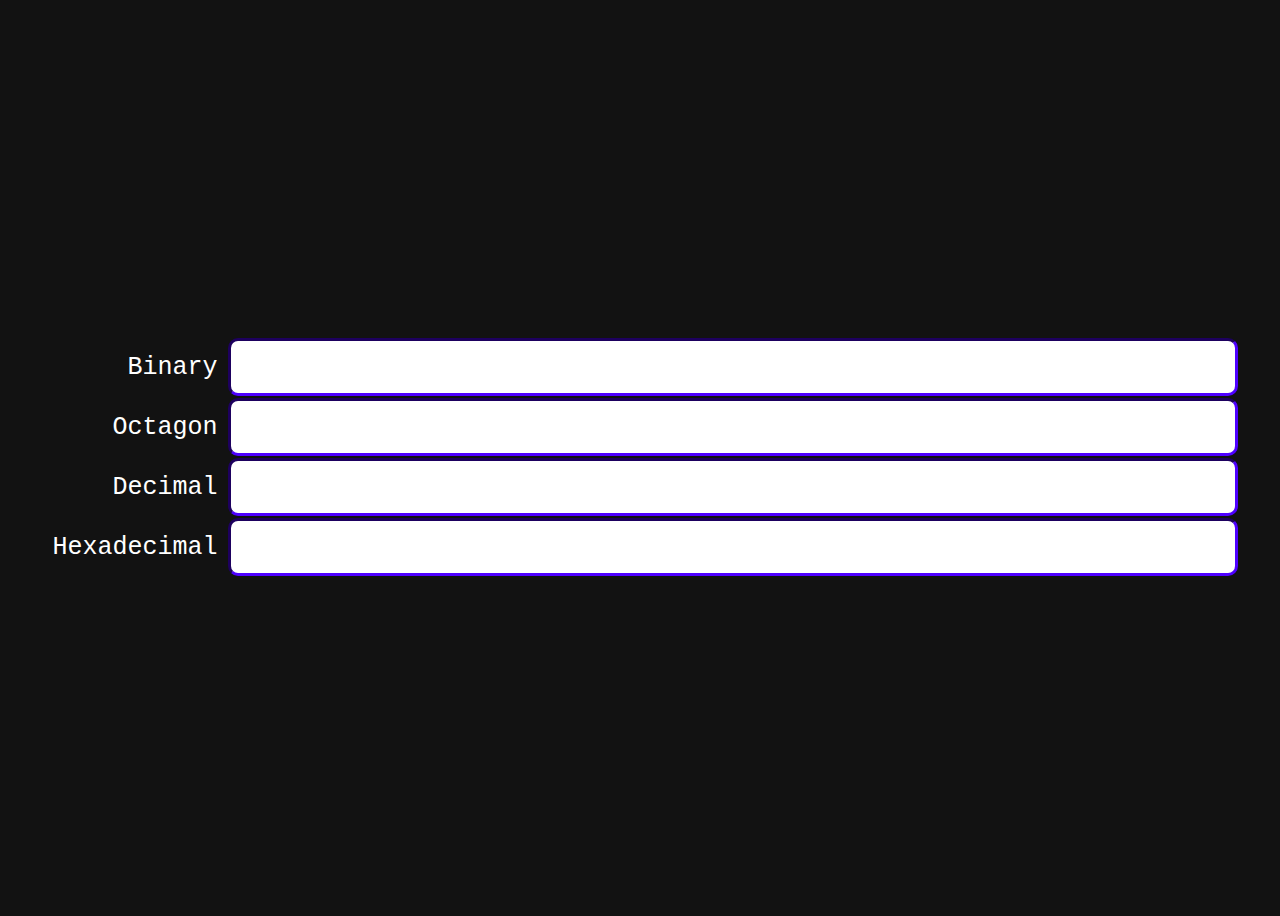
<file: number_system_conversions/index.html>
<!DOCTYPE html>
<html lang="en">
    <head>
        <link rel="stylesheet" type="text/css" href="styles.css">
        <meta charset="UTF-8">
        <meta name="viewport" content="width=device-width, initial-scale=1.0">
        <meta http-equiv="X-UA-Compatible" content="ie=edge">
        <title>Document</title>
    </head>
    <body>
        <div>
            <label>Binary</label>
            <input id="2" onchange="change(2);"></input>
        </div>
        <div>
            <label>Octagon</label>
            <input id="8" onchange="change(8);"></input>
        </div>
        <div>
            <label>Decimal</label>
            <input id="10" onchange="change(10);"></input>
        </div>
        <div>
            <label>Hexadecimal</label>
            <input id="16" onchange="change(16);"></input>
        </div>
    </body>
    <script src="main.js"></script>
</html>
</file>
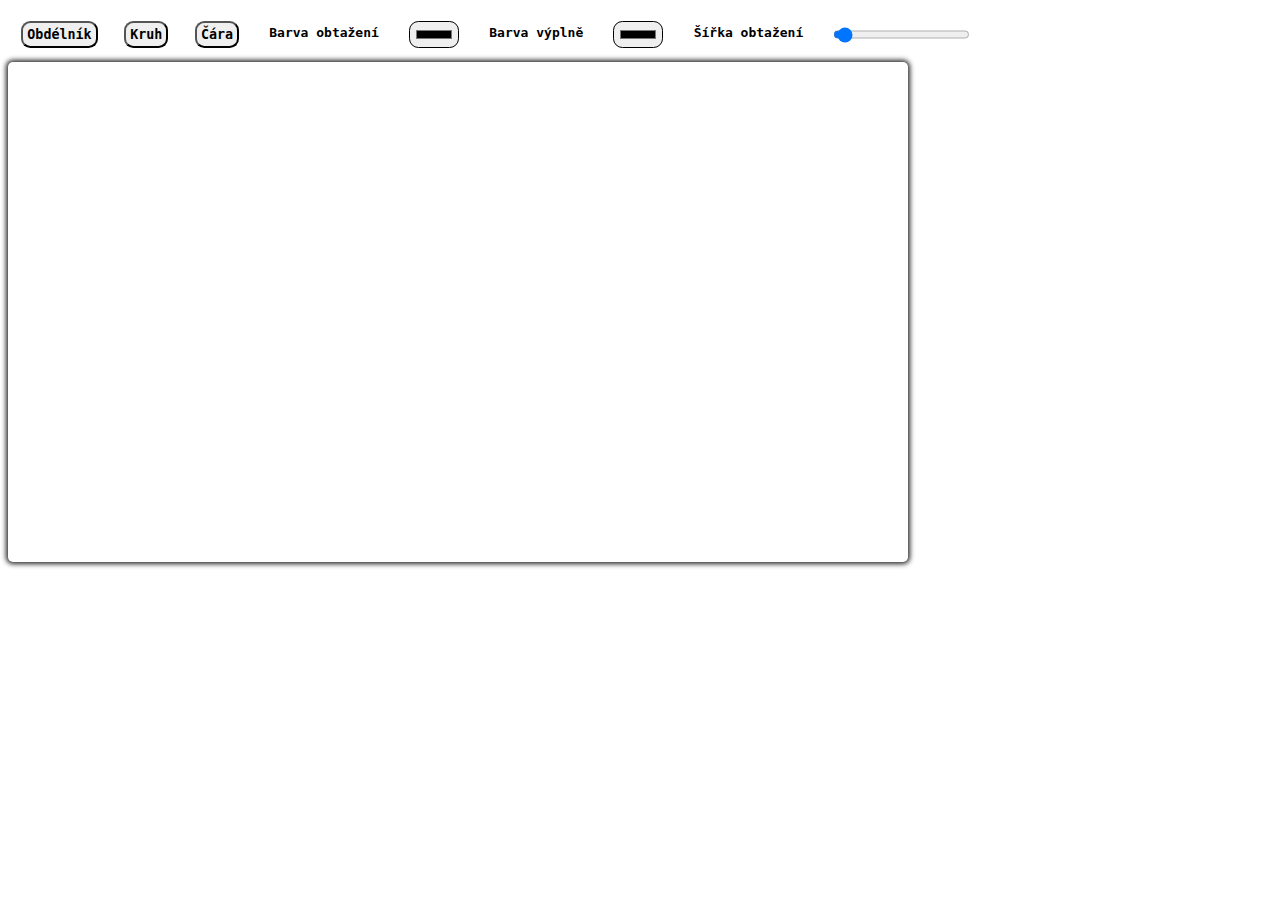
<file: paint/index.html>
<!DOCTYPE html>
<html lang="en">
    <head>
        <meta charset="UTF-8">
        <meta name="viewport" content="width=device-width, initial-scale=1.0">
        <title>Document</title>
        <script src="double_ended_queue.js"></script>
        <script src="main.js" defer></script>
        
        <link rel="stylesheet" href="styles.css">
    </head>
    <body>
        <div class="button-container">
            <input type="button" value="Obdélník" onclick="draw_rectangle()">
            <input type="button" value="Kruh" onclick="draw_circle()">
            <input type="button" value="Čára" onclick="draw_line()">
            <label for="stroke-color">Barva obtažení</label>
            <input id="stroke-color" type="color" onchange="set_stroke_color(this.value)">
            <label for="fill-color">Barva výplně</label>
            <input id="fill-color" type="color" onchange="set_fill_color(this.value)">
            <label for="stroke-size">Šířka obtažení</label>
            <input id="stroke-size" type="range" min="1" max="20" value="1" onchange="set_stroke_width(this.value)">
        </div>
        <canvas width="900" height="500" id="canvas"></canvas>
    </body>
</html>
</file>
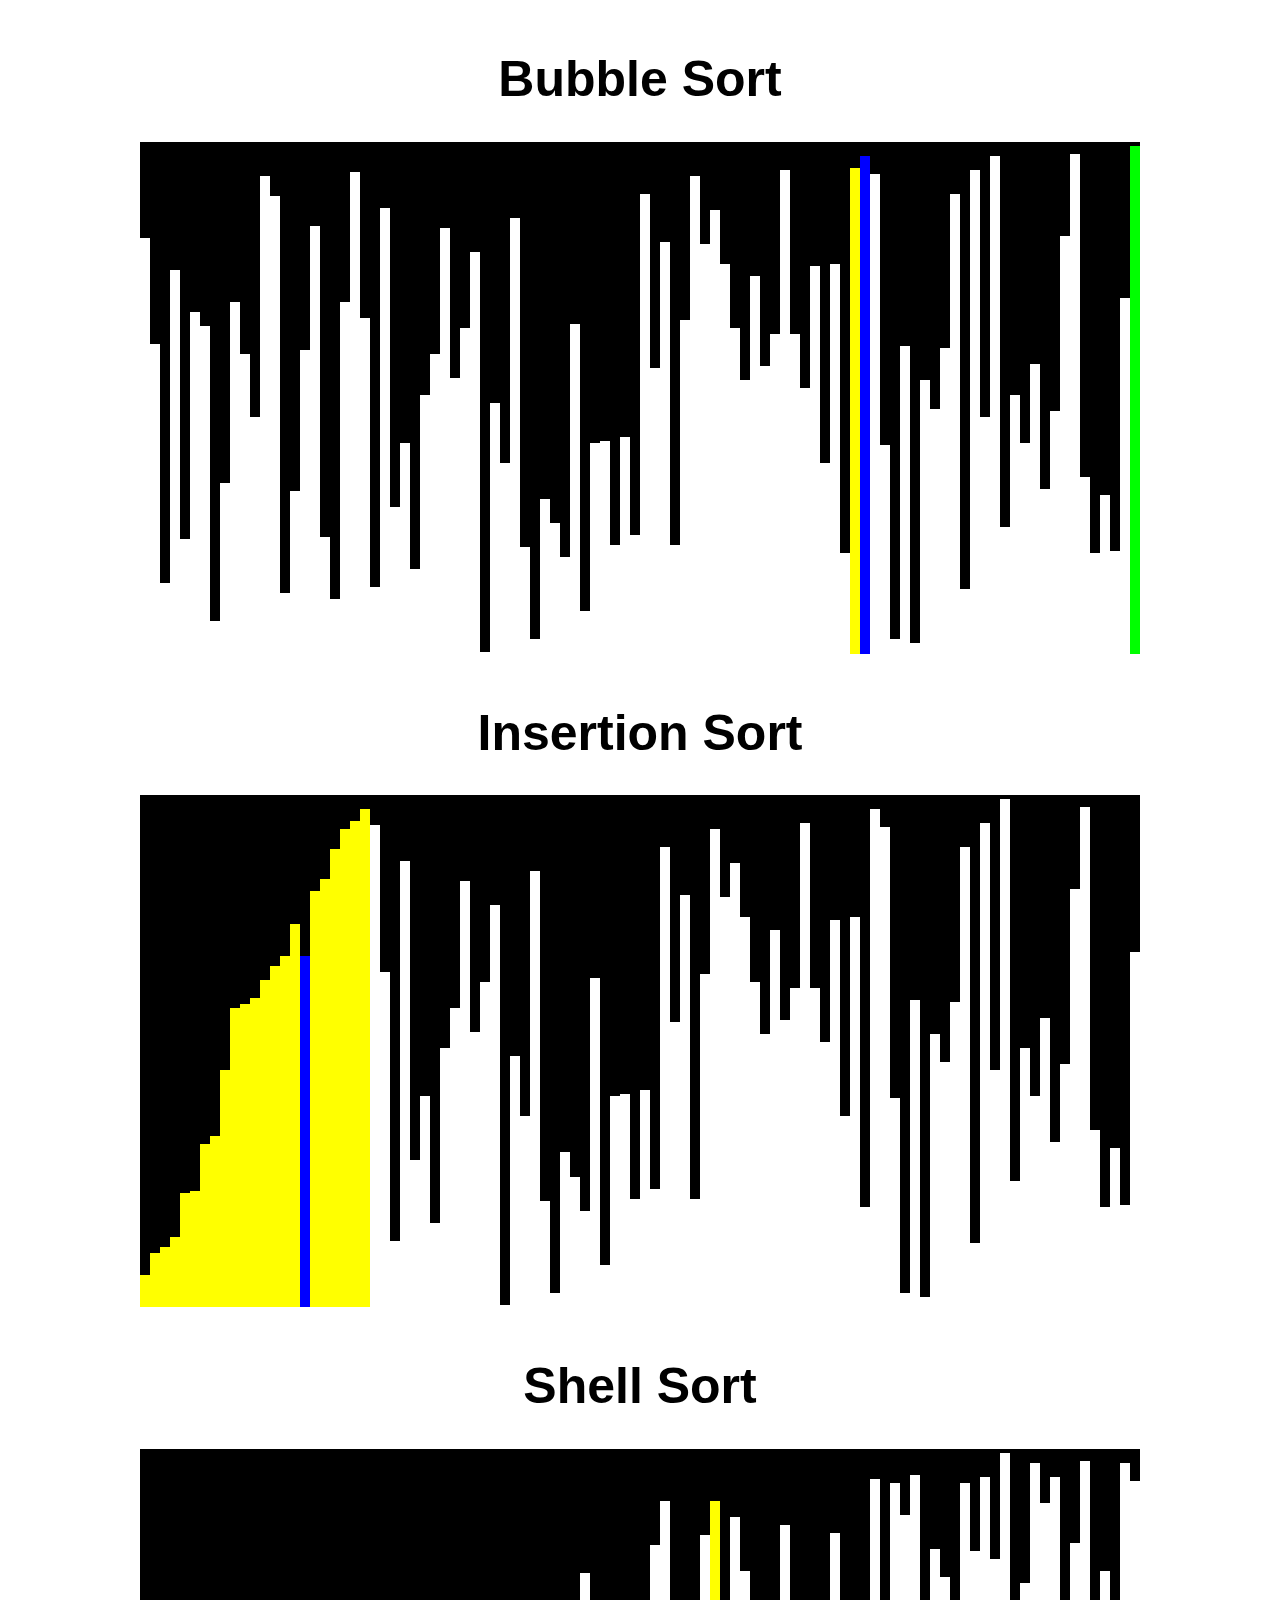
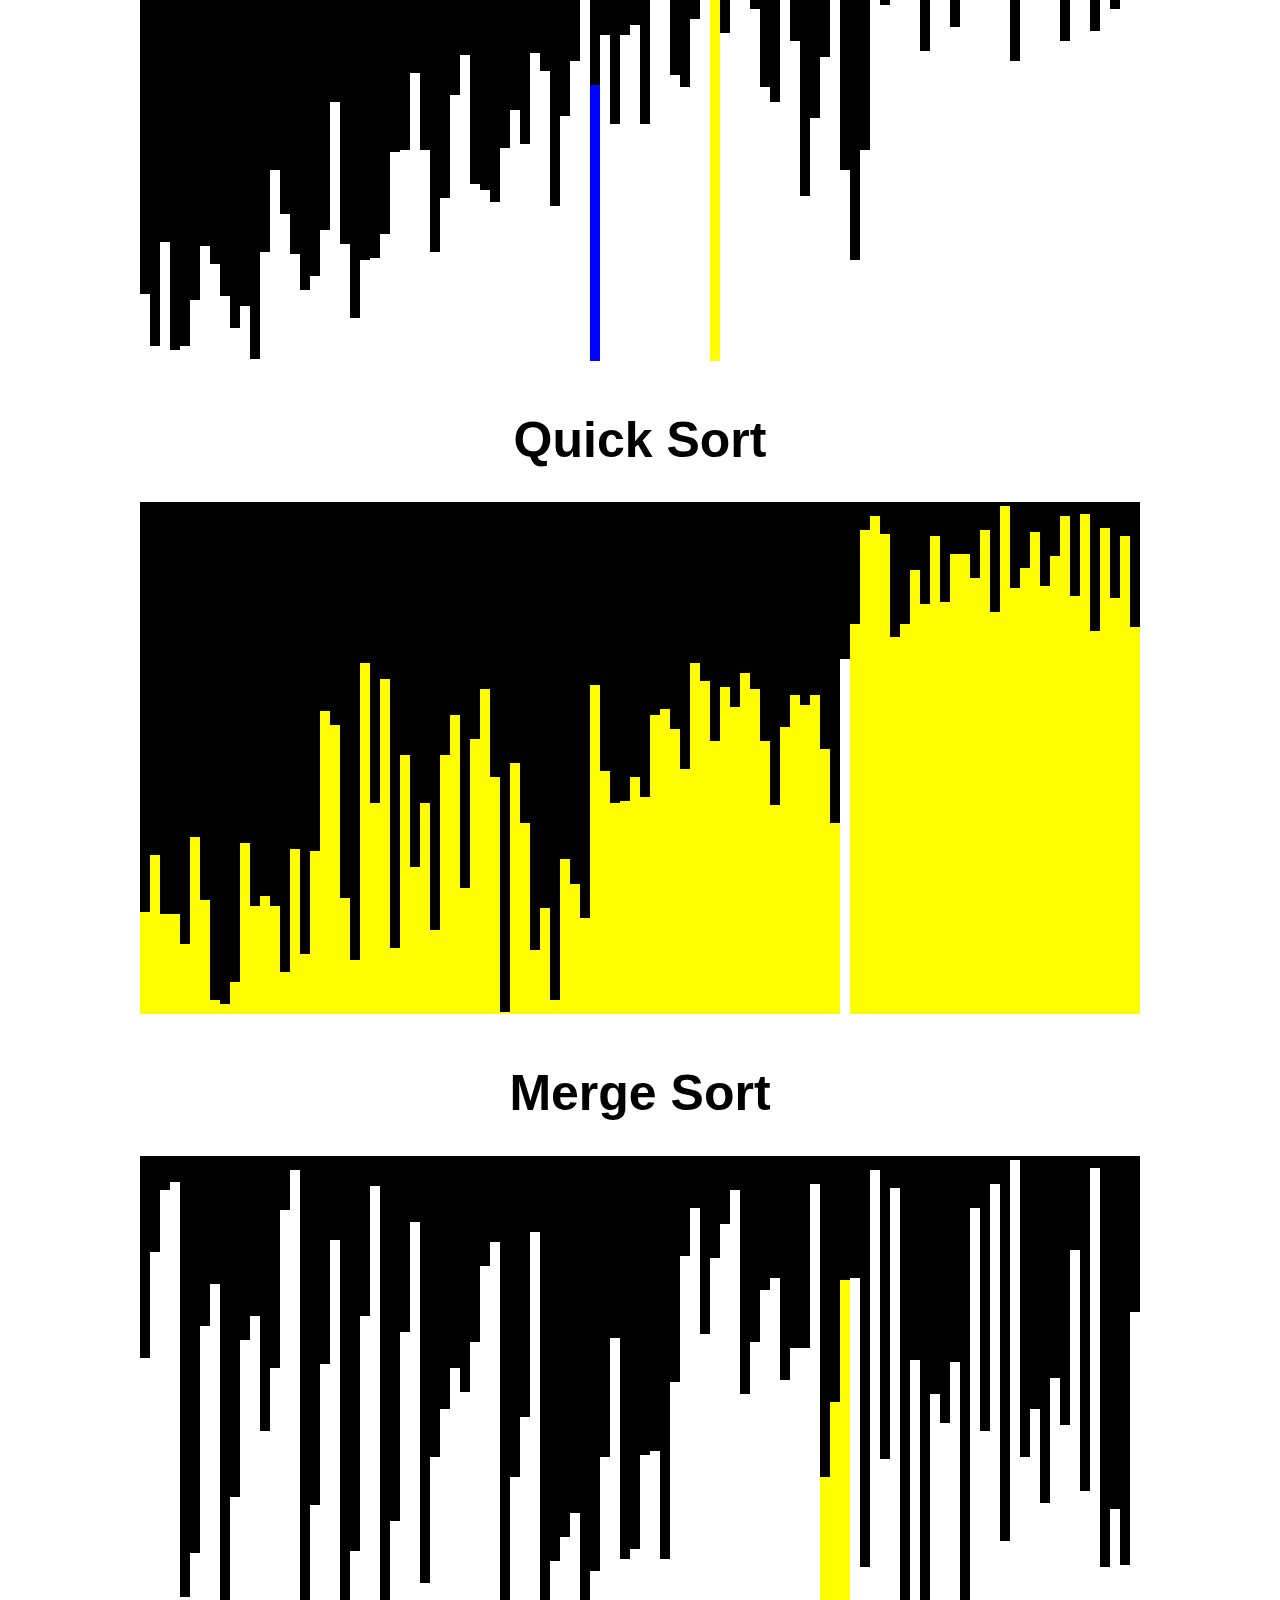
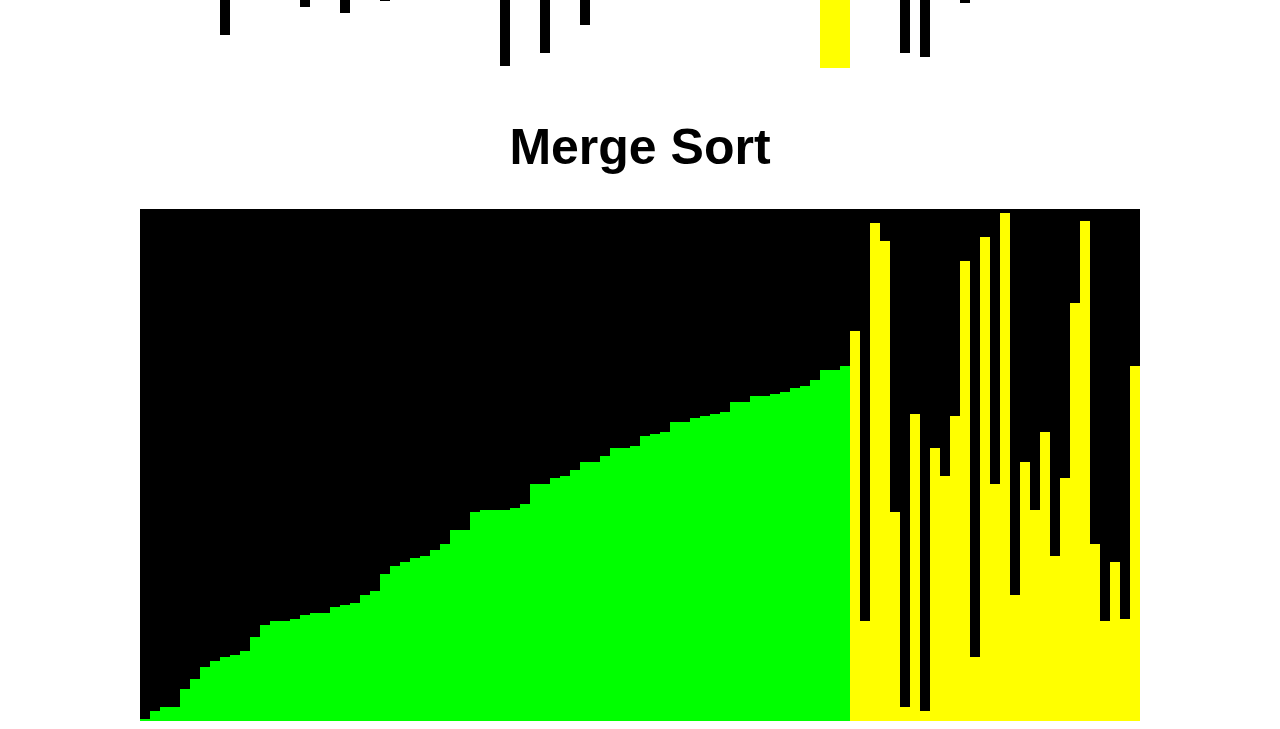
<file: sorting_algoritms/index.html>
<!DOCTYPE html>
<html lang="en">
    <head>
        <meta charset="UTF-8">
        <meta name="viewport" content="width=device-width, initial-scale=1.0">
        <link rel="stylesheet" href="styles.css">
        <title>Document</title>

        <script src="animated_sorting.js"></script>
        <!--#region-->
        <script src="algorithms/bubble_sort.js"></script>
        <script src="algorithms/counting_sort.js"></script>
        <script src="algorithms/insertion_sort.js"></script>
        <script src="algorithms/merge_sort.js"></script>
        <script src="algorithms/quick_sort.js"></script>
        <script src="algorithms/shell_sort.js"></script>
        <!--#endregion-->
        <script src="main.js" defer></script>
    </head>
    <body>
        <h1>Bubble Sort</h1>
        <div id="bubbleSortDiv" class="container"></div>
        <h1>Insertion Sort </h1>
        <div id="insertionSortDiv" class="container"></div>
        <h1>Shell Sort</h1>
        <div id="shellSortDiv" class="container"></div>
        <h1>Quick Sort</h1>
        <div id="quickSortDiv" class="container"></div>
        <h1>Merge Sort</h1>
        <div id="mergeSortDiv" class="container"></div>
        <h1>Merge Sort</h1>
        <div id="countingSortDiv" class="container"></div>
    </body>
</html>
</file>
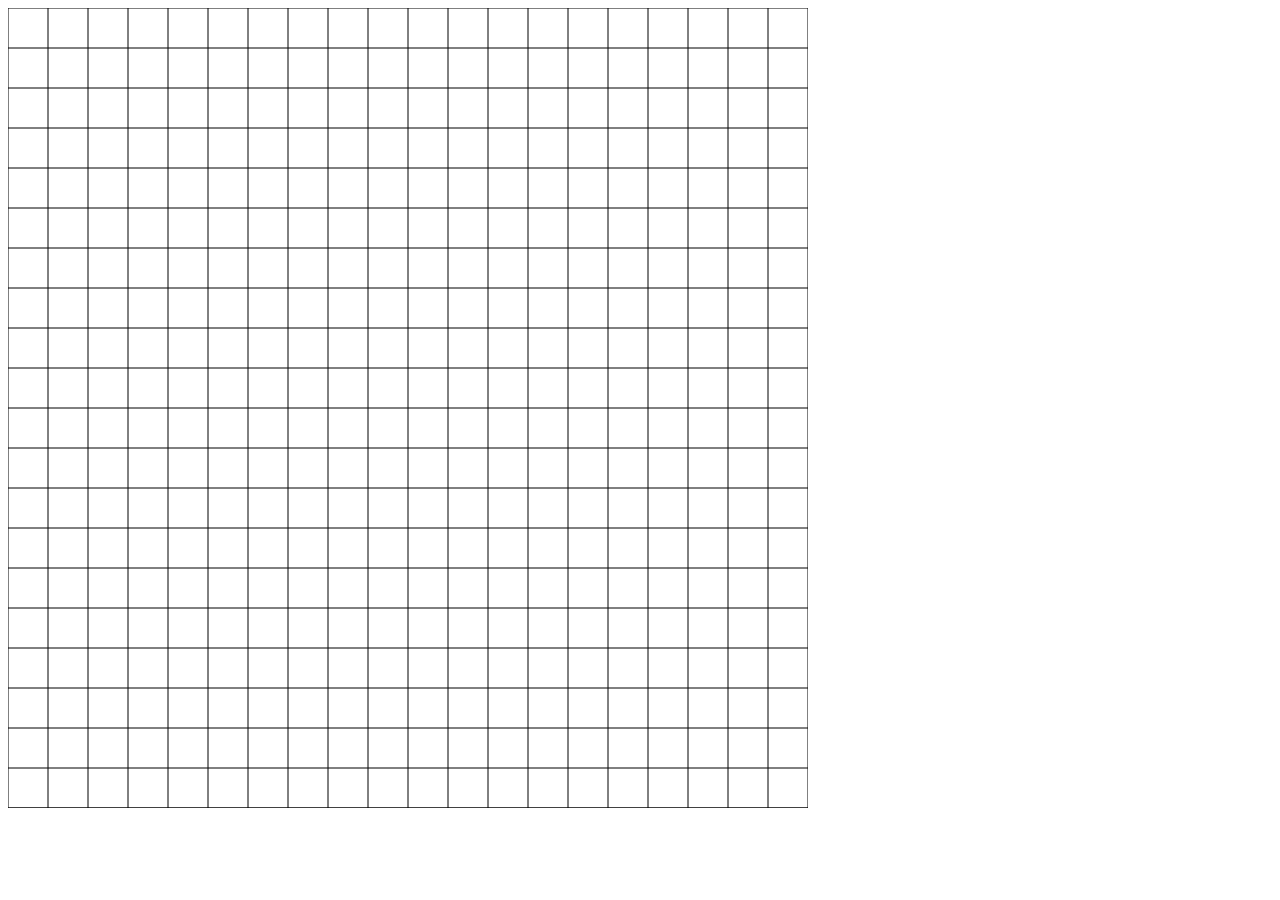
<file: data_structures/binary_heap/path_finding/index.html>
<!DOCTYPE html>
<html lang="en">
    <head>
        <meta charset="UTF-8">
        <meta name="viewport" content="width=device-width, initial-scale=1.0">
        
        <script src="map.js"></script>
        <script src="cell.js"></script>
        <script src="../binary_heap.js"></script>
        <script src="main.js" defer></script>
        
        <title>Path Finding</title>
    </head>
    <body>
        
    </body>
</html>
</file>
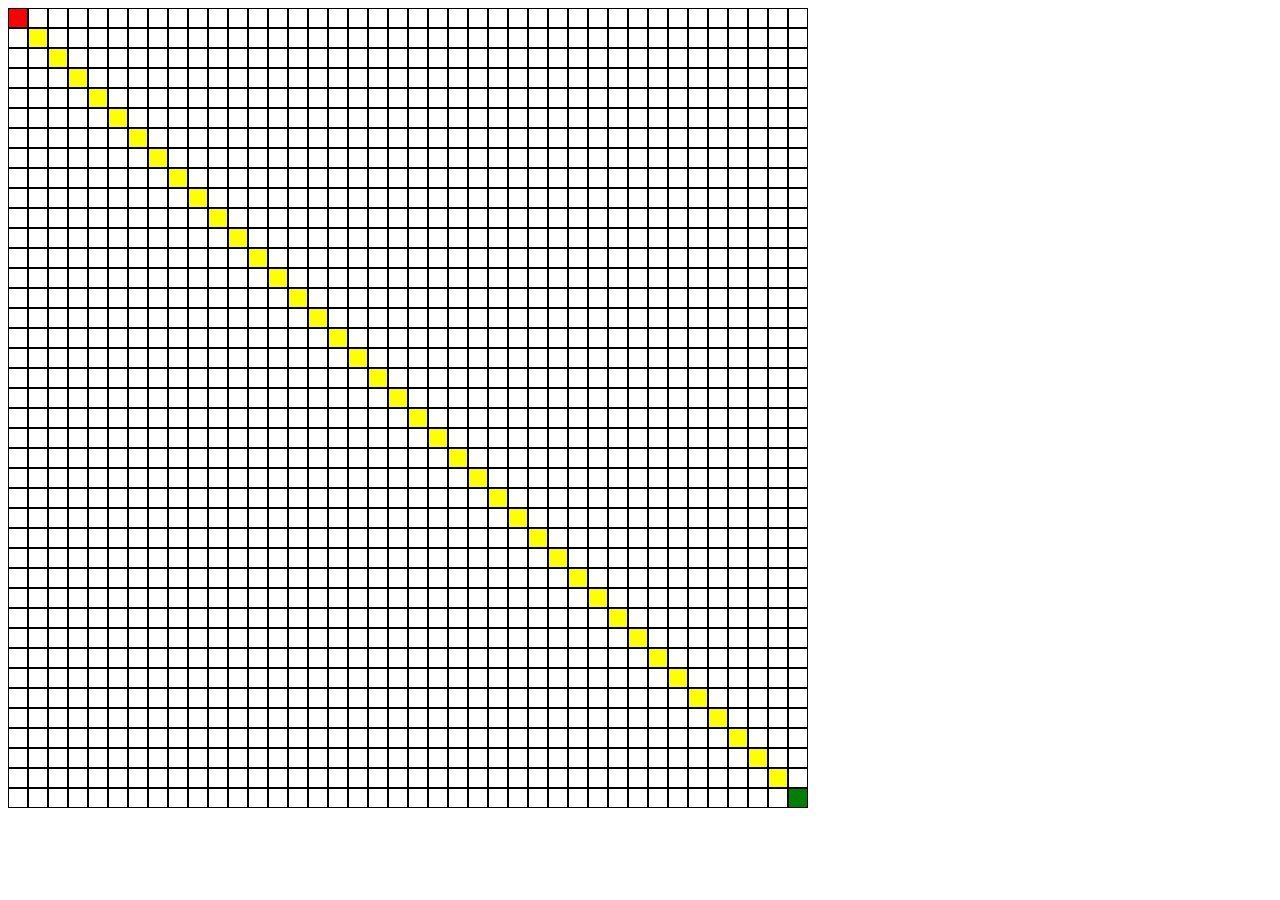
<file: data_structures/binary_heap/pathfinding/index.html>
<!DOCTYPE html>
<html lang="en">
<head>
    <meta charset="UTF-8">
    <meta name="viewport" content="width=device-width, initial-scale=1.0">
    <title>Document</title>
</head>
<body>
    <script src="map.js"></script>
    <script src="cell.js"></script>
    <script src="binaryHeap.js"></script>
    <script src="index.js"></script>
</body>
</html>
</file>
<file: number_system_conversions/styles.css>
body{
    background-color: #121212;
}

input{
    height: 50px;
    width: 1000px;
    border-width: 3px;border-radius: 10px;
    font-size: 25px;
    border-color: #3700B3;
    font-family: 'Courier New', Courier, monospace;
}

div{
    display: flex;
    align-self: center;
    align-items: center;
    text-align: center;
    justify-content: center;
    padding-bottom: 2px;
}

label{
    color: white;
    font-size: 25px;
    width: 175px;
    text-align: right;
    padding-right: 10px;
    font-family: 'Courier New', Courier, monospace;
}

body{
    display: flex;
    flex-direction: column;
    align-items: center;
    justify-content: center;
    min-height: 100vh;
}
</file>
<file: paint/styles.css>
canvas{
    border-radius: 5px;
    box-shadow: 0 0 5px 2px #292929;
}
.button-container{
    display: flex;
}
input, label{
    margin: 1em;
    padding: 0.3em;
    border-radius: 0.7em;
    font-family: monospace;
    font-weight: bold;
    vertical-align:baseline;
}
</file>
<file: sorting_algoritms/styles.css>
.container{
    --item-width: 10px;
    --container-height: 512px;
    position: relative;
    width: 1000px;
    height: var(--container-height);
    background-color: #000000;
    margin-left: auto;
    margin-right: auto;
}
.item{
    --x: 0;
    --value: 128; /*0 - 255*/
    position: absolute;
    width: var(--item-width);
    height: calc(var(--container-height) * calc(var(--value) / 255));
    bottom: 0px;
    background-color: #FFFFFF;
    left: calc(var(--item-width) * var(--x));
}
h1 {
    text-align: center;
    color: #000000;
    font-family: Arial, Helvetica, sans-serif;
    font-size: 50px;
    margin-top: 50px;
}
</file>
